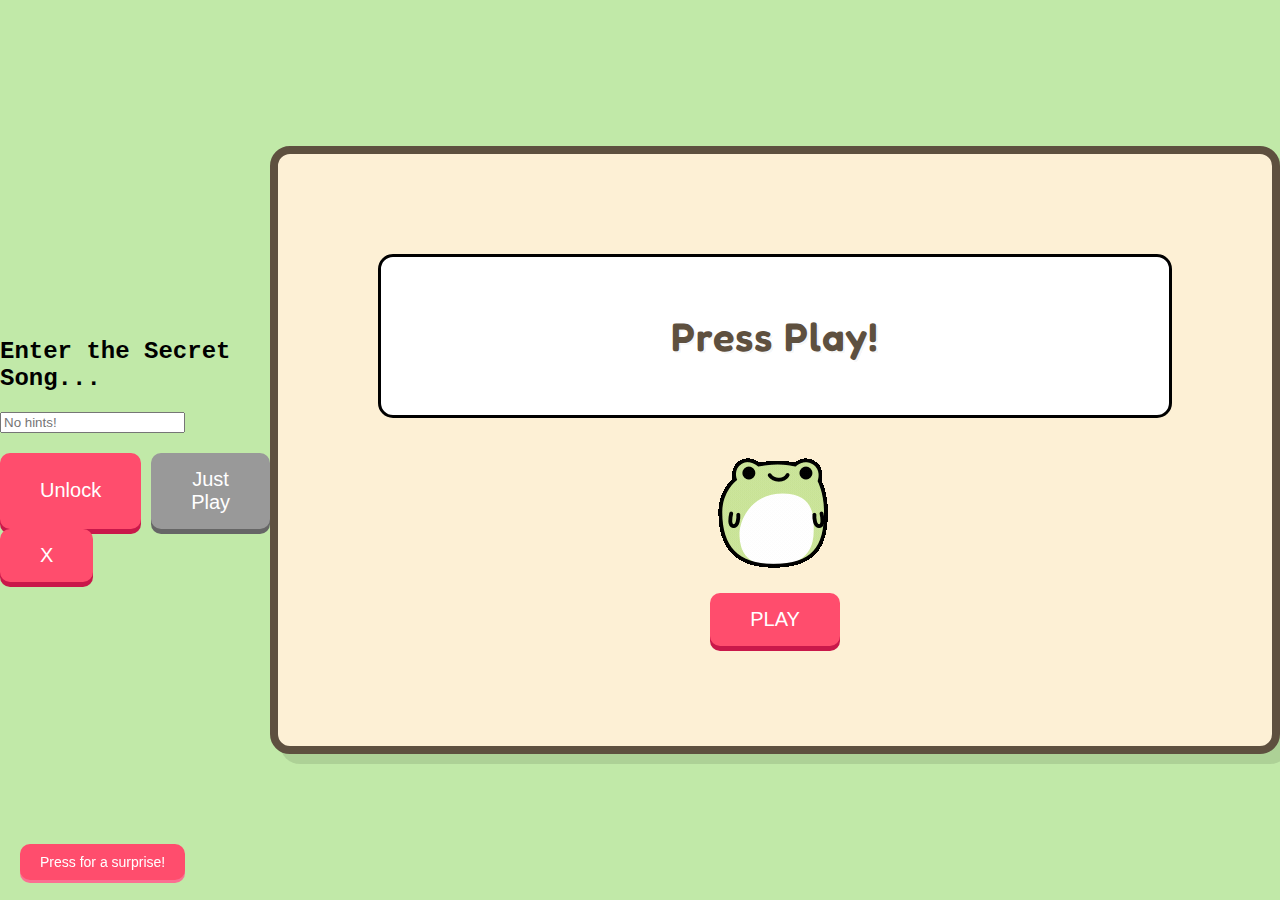
<file: index.html>
<!DOCTYPE html>
<html lang="en">
<head>
    <meta charset="UTF-8">
    <meta name="viewport" content="width=device-width, initial-scale=1.0">
    <title>A cute story</title>
    <link href="https://fonts.googleapis.com/css2?family=Fredoka:wght@300..700&display=swap" rel="stylesheet">
    <link rel="stylesheet" href="landing.css">
</head>
<body>

    <div id="password-overlay" class="hidden">
        <div class="letter-paper">
            <h2 id="password-prompt-text">Enter the Secret Song...</h2>
            <input type="text" id="password-input" placeholder="No hints!">
            <div style="margin-top: 20px; display: flex; gap: 10px; justify-content: center;">
                <button onclick="handlePlay()">Unlock</button>
                <button onclick="skipToNormal()" style="background: #999; box-shadow: 0 5px #666;">Just Play</button>
            </div>
            <button class="close-btn" onclick="togglePasswordPopup()">X</button>
        </div>
    </div>

    <div id="game-screen">
        <div class="frog-container">
            <div class="speech-bubble">
                <p id="frog-text">Press Play!</p>
            </div>
            <div class="frog-container">
                <img src="cute-frog.gif" id="frog-sprite" alt="Dancing Frog">
            </div> 
        </div>

        <div class="menu">
            <button id="play-button" onclick="showPasswordPrompt()">PLAY</button>
        </div>
    </div>

    <div class="kiss-button">
        <button id="surprise-kiss">Press for a surprise!</button>
    </div>

    <script src="landing.js"></script>
</body>
</html>
</file>
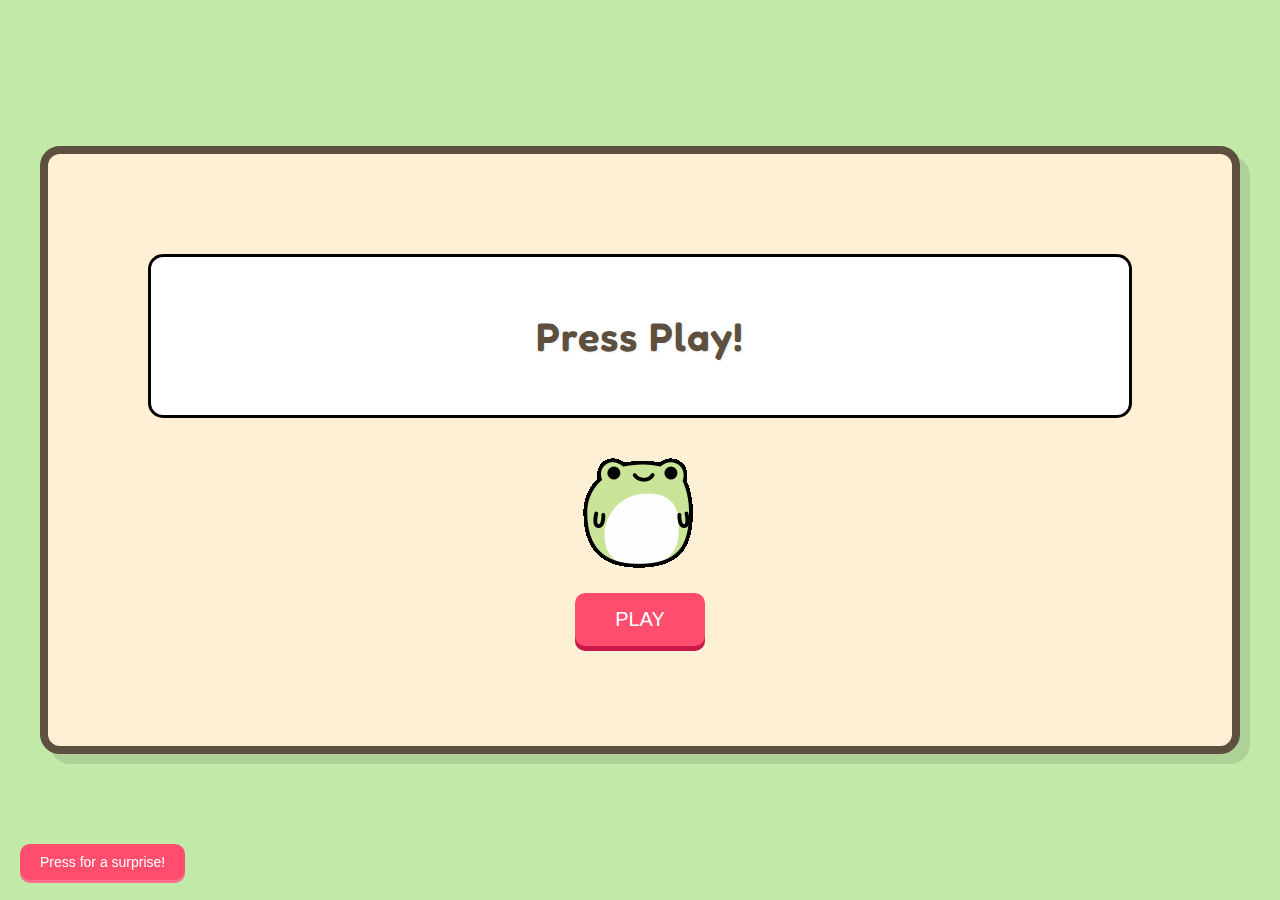
<file: landing.html>
<!DOCTYPE html>
<html lang="en">
<head>
    <meta charset="UTF-8">
    <meta name="viewport" content="width=device-width, initial-scale=1.0">
    <title>A cute story</title>
    <link href="https://fonts.googleapis.com/css2?family=Fredoka:wght@300..700&display=swap" rel="stylesheet">
    <link rel="stylesheet" href="landing.css">
</head>
<body>

    <div id="game-screen">
        <div class="frog-container">
            <div class="speech-bubble">
                <p id="frog-text">Press Play!</p>
            </div>
            <div class="frog-container">
                <img src="cute-frog.gif" id="frog-sprite" alt="Dancing Frog">
            </div> 
        </div>

        <div class="menu">
            <button id="play-button" onclick="startGame()">PLAY</button>
        </div>
    </div>
    <div class="kiss-button">
            <button id= "surprise-kiss">Press for a surprise!</button>
    </div>

    <script src="landing.js"></script>
</body>
</html>
</file>
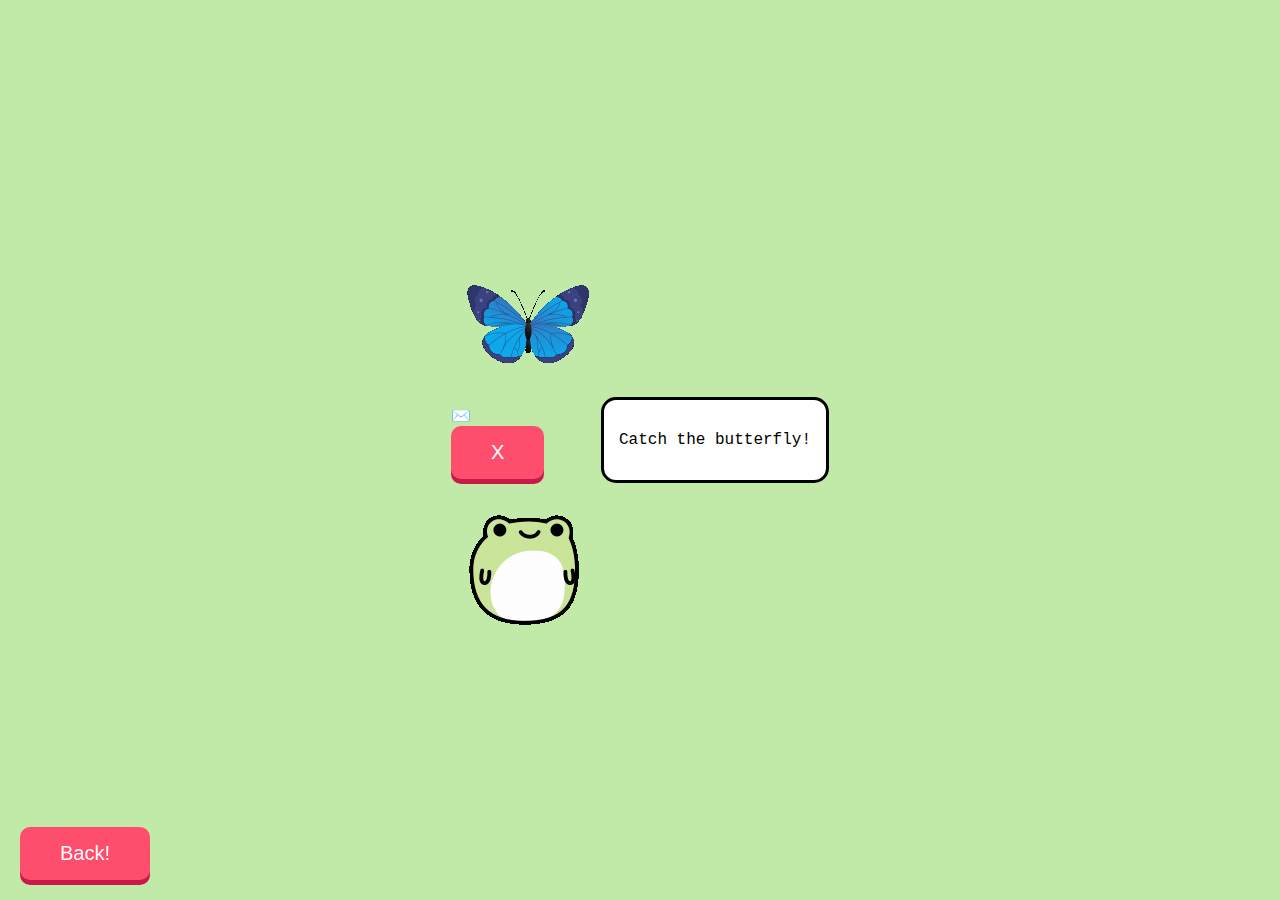
<file: page1.html>
<!DOCTYPE html>
<html lang="en">
<head>
    <meta charset="UTF-8">
    <meta name="viewport" content="width=device-width, initial-scale=1.0">
    <title>A cute story</title>
    <link href="https://fonts.googleapis.com/css2?family=Fredoka:wght@300..700&display=swap" rel="stylesheet">
    <link rel="stylesheet" href="landing.css">
</head>
<body>
    <div id ='game-container'>
        <div id="bug" class="bug-sprite">
             <img src="butterfly.gif"  alt="Butterfly">
              <div id="mini-letter" class="mini-envelope">✉️</div>
        </div>

       
        <div id="letter-overlay" class="hidden">
            <div class="letter-paper">
                <button class="close-btn" onclick="closeLetter()">X</button>
                <p id="letter-text"></p>
            </div>
        </div>

        <div class="water-area">
            <div class="lily-pad">
                 <img src="cute-frog.gif" id="frog-sprite" alt="Dancing Frog" class ="frog-sprite">
            </div>
        </div>
        
    </div>
    <div id = "instructions" class = "speech-bubble" >
            <p>Catch the butterfly!</p>
    </div>

    <div class="kiss-button">
           <button id="back-btn-landingPage">Back!</button>
    </div>
    

    <script src="page1.js"></script>
</body>
</html>
</file>
<file: landing.css>
/* Centering everything on the screen */
body {
    background-color:#c1e9a8 ; 
    display: flex;
    justify-content: center;
    align-items: center;
    height: 100vh;
    margin: 0;
    font-family: 'Courier New', Courier, monospace; 
}
.blur-overlay {
    position: fixed;
    top: 0;
    left: 0;
    width: 100vw;
    height: 100vh;
    z-index: 999;
    pointer-events: none;
    
    backdrop-filter: blur(8px);
    -webkit-backdrop-filter: blur(8px);
    background-color: rgba(255, 182, 193, 0.4); 
    
    animation: fadeIn 0.4s ease-in-out;
}

@keyframes fadeIn {
    from { opacity: 0; }
    to { opacity: 1; }
}

#game-screen {
    text-align: center;
    background: #fdf0d5; 
    padding: 100px;
    border: 8px solid #5e503f; 
    border-radius: 20px;
    box-shadow: 10px 10px 0px rgba(0,0,0,0.1);
    width: 100%;
    max-width: 1200px;
    box-sizing: border-box;
}


/* The Speech Bubble */
.speech-bubble {
    background: white;
    border: 3px solid #000;
    padding: 15px;
    border-radius: 15px;
    position: relative;
    margin-bottom: 20px;
}

/* The Frog (Let's make him big!) */
#frog-sprite {
    width: 150px; 
    cursor: pointer;
    transition: transform 0.3s cubic-bezier(0.175, 0.885, 0.32, 1.275), filter 0.3s;
}

.jump {
    transform: translateY(-40px) scale(1.05); 
    filter: drop-shadow(0 10px 15px rgba(0,0,0,0.2)); 
}


button {
    background-color: #ff4d6d;
    color: white;
    border: none;
    padding: 15px 40px;
    font-size: 20px;
    cursor: pointer;
    border-radius: 10px;
    box-shadow: 0 5px #c9184a;
}

button:active {
    transform: translateY(4px);
    box-shadow: 0 1px #c9184a;
}
#frog-text {
    font-family: 'Fredoka', sans-serif;
    font-size: 2.5rem;     
    font-weight: 600;       
    color: #5e503f;        
    letter-spacing: 1px;   
    text-shadow: 2px 2px 0px rgba(0,0,0,0.05);
}
.kiss-overlay {
    position: fixed;
    top: 50%;
    left: 50%;
    transform: translate(-50%, -50%);
    display: flex;
    flex-direction: column; 
    align-items: center;
    z-index: 1000;
    pointer-events: none;
    animation: popIn 2s ease-in-out forwards;
}

@keyframes popIn {
    0% { transform: translate(-50%, -50%) scale(0); opacity: 0; }
    10% { transform: translate(-50%, -50%) scale(1.2); opacity: 1; }
    15% { transform: translate(-50%, -50%) scale(1); }
    80% { transform: translate(-50%, -50%) scale(1); opacity: 1; }
    100% { transform: translate(-50%, -50%) scale(0); opacity: 0; }
}
.kiss-button {
    position: fixed;   
    bottom: 20px;      
    left: 20px;        
    z-index: 100;      
}
.mwah-text {
    font-family: 'Fredoka', sans-serif;
    font-size: 5rem;
    color: #ff4d6d;
    margin-bottom: 10px;
}
.pink-background{
    background-color: #ffb3c1;
}


#surprise-kiss {
    padding: 10px 20px;
    font-size: 14px;
    box-shadow: 0 3px #fb6f92;
}
</file>
